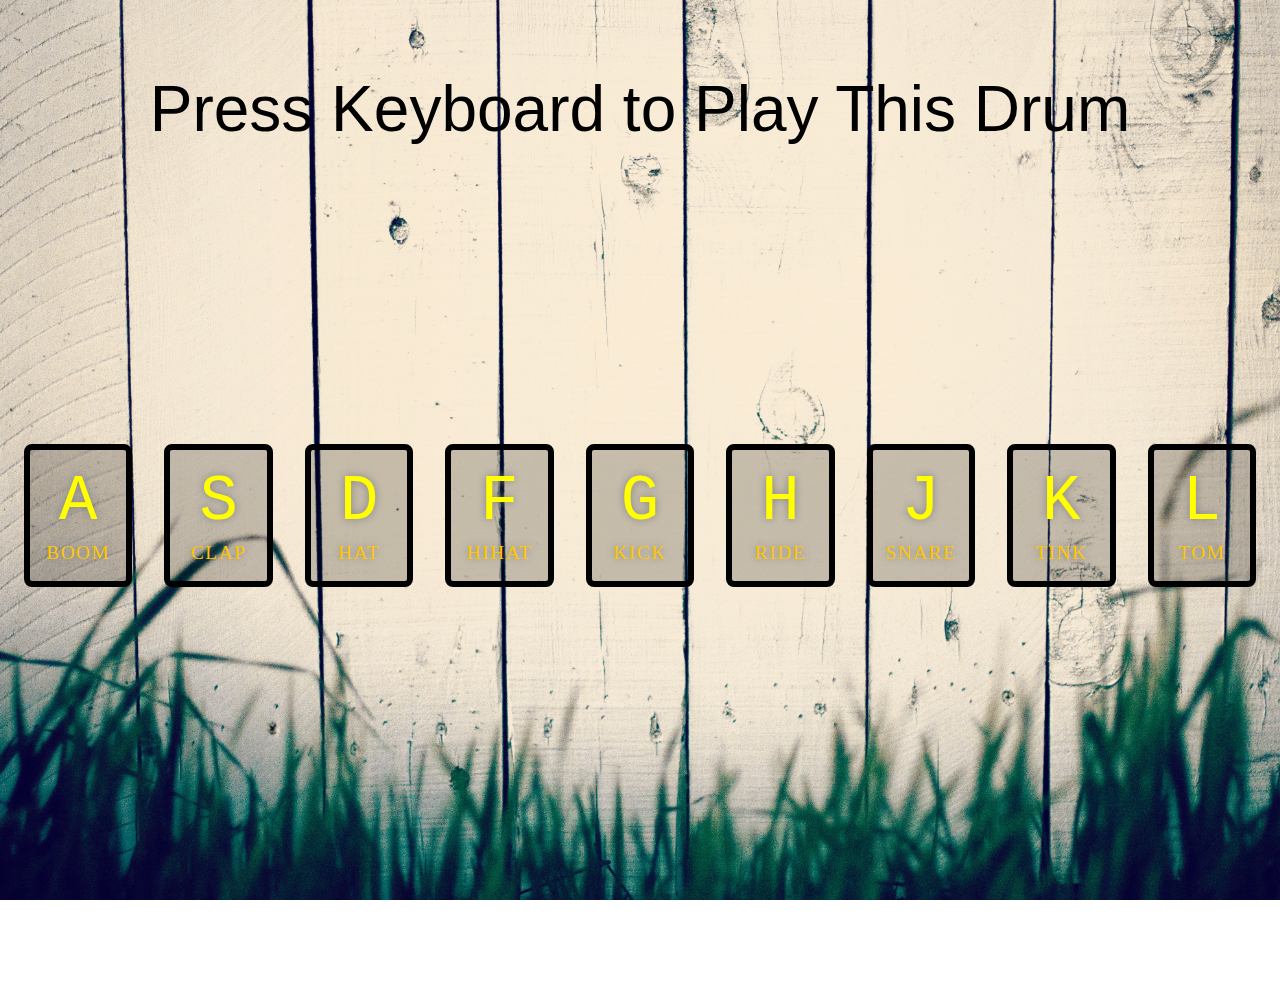
<file: index.html>
<!DOCTYPE html>
<html>
  <head>
  <title>JavaScript Drum</title>
  <link rel="stylesheet" href="style.css">
  </head>
<body>

<h1>Press Keyboard to Play This Drum</h1>

  <div class="keys">
    <div data-key="65" class="key">
      <kbd>A</kbd>
      <span class="sound">boom</span>
    </div>

    <div data-key="83" class="key">
      <kbd>S</kbd>
      <span class="sound">clap</span>
    </div>

    <div data-key="68" class="key">
      <kbd>D</kbd>
      <span class="sound">hat</span>
    </div>

    <div data-key="70" class="key">
      <kbd>F</kbd>
      <span class="sound">hihat</span>
    </div>

    <div data-key="71" class="key">
      <kbd>G</kbd>
      <span class="sound">kick</span>
    </div>

    <div data-key="72" class="key">
      <kbd>H</kbd>
      <span class="sound">ride</span>
    </div>

    <div data-key="74" class="key">
      <kbd>J</kbd>
      <span class="sound">snare</span>
    </div>

    <div data-key="75" class="key">
      <kbd>K</kbd>
      <span class="sound">tink</span>
    </div>

    <div data-key="76" class="key">
      <kbd>L</kbd>
      <span class="sound">tom</span>
    </div>

  </div>

  <audio data-key="65" src="sounds/boom.wav"></audio>
  <audio data-key="83" src="sounds/clap.wav"></audio>
  <audio data-key="68" src="sounds/hat.wav"></audio>
  <audio data-key="70" src="sounds/hihat.wav"></audio>
  <audio data-key="71" src="sounds/kick.wav"></audio>
  <audio data-key="72" src="sounds/ride.wav"></audio>
  <audio data-key="74" src="sounds/snare.wav"></audio>
  <audio data-key="75" src="sounds/tink.wav"></audio>
  <audio data-key="76" src="sounds/tom.wav"></audio>

<script>

function playSound(e){

  const audio = document.querySelector(`audio[data-key="${e.keyCode}"]`);
  const key = document.querySelector(`.key[data-key="${e.keyCode}"]`);

  if (!audio) return; //stop the function
  audio.currentTime = 0; //rewinds to the start
  audio.play();
  key.classList.add("playing");
}

function removeTransition(e) {
        if(e.propertyName !== "transform") return; //skip it 
        this.classList.remove('playing');
      }
const keys = document.querySelectorAll('.key');
keys.forEach(key => key.addEventListener('transitionend', removeTransition))

window.addEventListener('keydown', playSound);
  </script>
</body>
</html>
</file>
<file: style.css>
body {
  background-image: url('s.jpg');
  background-size: cover;
  background-repeat: no-repeat;

}

.keys {
  display: flex;
  flex: 1;
  min-height: 100vh;
  align-items: center;
  justify-content: center;
  margin-top: -100px;
}

html, body {
    height:100%;
}

.key {
  border: .4rem solid black;
  margin: 1rem;
  border-radius: .5rem;
  font-size: 1.5rem;
  padding: 1rem .5rem;
  transition: all 0.07s ease;
  width: 10rem;
  text-align: center;
  color: yellow;
  background: rgba(0,0,0,0.2);
  text-shadow: 0 0 .5rem gray;

}

.playing {
  transform: scale(1.5);
  border-color: #ffc600;
  box-shadow: 0 0 1rem #ffc600;
}

kbd {
  display: block;
  font-size: 4rem;
}

.sound {
  font-size: 1.2rem;
  text-transform: uppercase;
  letter-spacing: .1rem;
  color: #ffc600;
}

h1 {
text-align: center;
font-family: Futura, "Trebuchet MS", Arial, sans-serif;
  font-size: 4em;
  font-style: normal;
  font-variant: normal;
  font-weight: 500;
  line-height: 26.4px;
  margin-top: 6rem;
}
</file>
